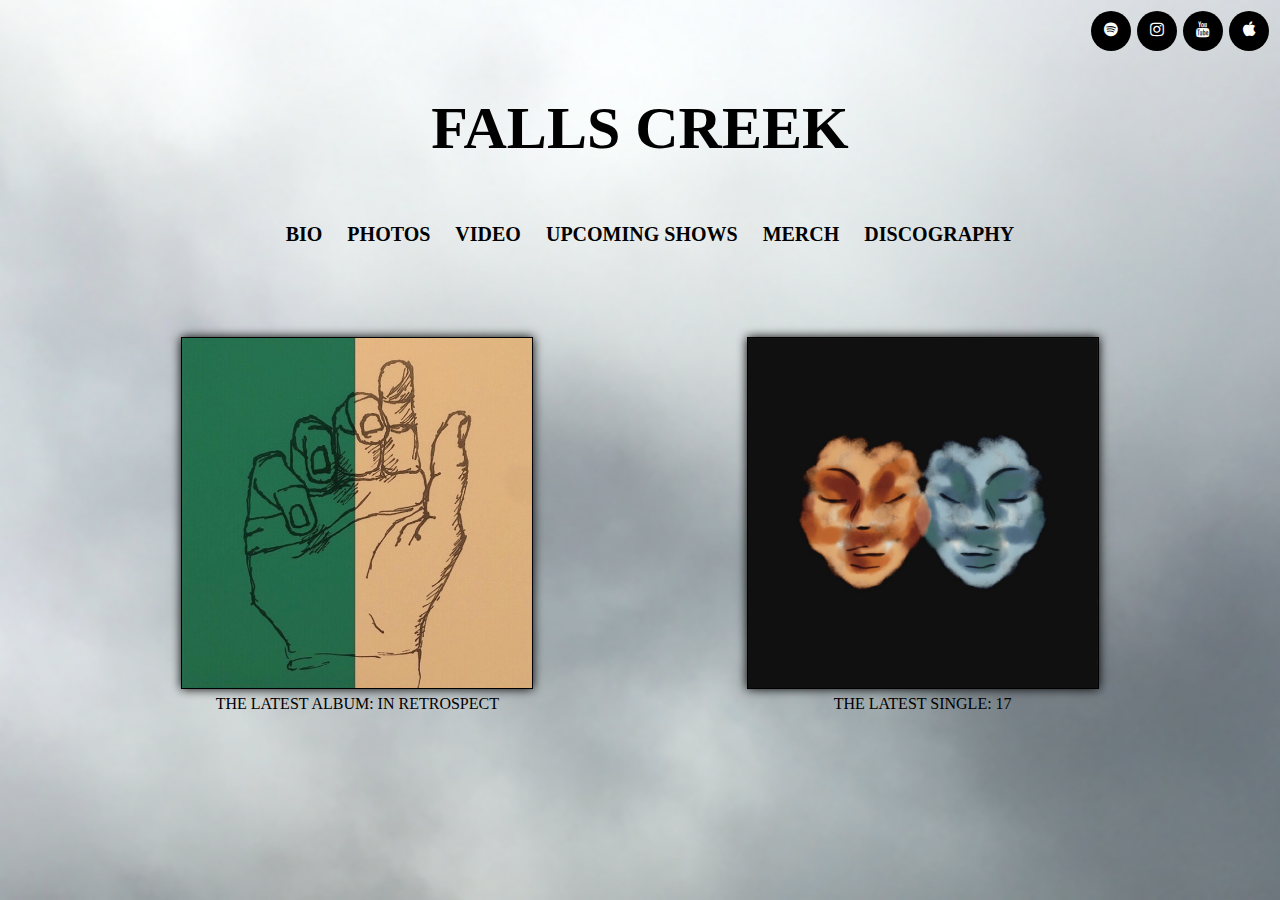
<file: index.html>
<!DOCTYPE html>
<html>
    <head>
        <title>Falls Creek Music</title> 
        <link rel="stylesheet" href="pages/styles.css">       
    </head>

    <body>
        <div class="container"> 
            <link rel="stylesheet" href="https://cdnjs.cloudflare.com/ajax/libs/font-awesome/4.7.0/css/font-awesome.min.css">
            <a href="https://open.spotify.com/artist/3jROFMfUZArZrmwiceP6A3" class="fa fa-spotify" target=https://open.spotify.com/artist/3jROFMfUZArZrmwiceP6A3></a>
            <a href="https://www.instagram.com/falls.creek.music" class="fa fa-instagram" target=https://www.instagram.com/falls.creek.music></a>
            <a href="https://www.youtube.com/channel/UCVcVSFopcipLxtWDIhUmznw" class="fa fa-youtube" target=https://www.youtube.com/channel/UCVcVSFopcipLxtWDIhUmznw></a>
            <a href="https://itunes.apple.com/us/artist/falls-creek/id1416395899" class="fa fa-apple music" target=https://itunes.apple.com/us/artist/falls-creek/id1416395899></a>
        </div>

        <header>
            <h1>FALLS CREEK</h1>
            <nav>
                <ul>
                    <li><a href="pages/bio.html">Bio</a></li>
                    <li><a href="pages/photos.html">Photos</a></li>
                    <li><a href="pages/videos.html">Video</a></li>
                    <li><a href="pages/upcomingshows.html">Upcoming Shows</a></li>
                    <li><a href="pages/merch.html">Merch</a></li>
                    <li><a href="pages/discography.html">Discography</a></li>
                </ul>
            </nav>
        </header>

        <section class="features">
            <figure>
                <img src="images/inretrospectep.jpg" alt="In Retrospect album">
                <figcaption>The Latest Album:  In Retrospect</figcaption>
            </figure>
            <figure>
                <img src="images/17.jpg" alt="17 album">
                <figcaption>The Latest Single:  17</figcaption>
            </figure>
        </section>

    </body>

</html>
</file>
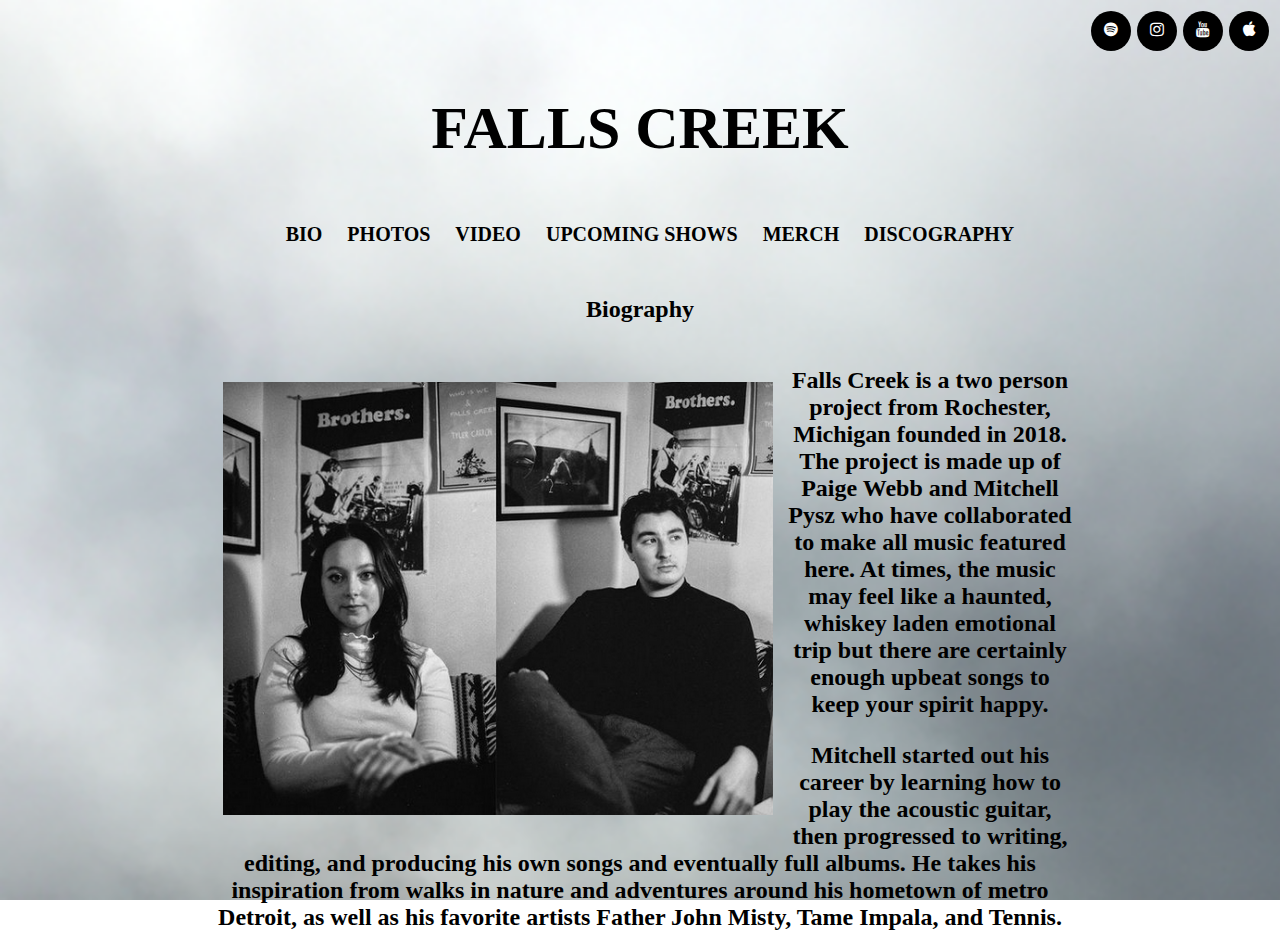
<file: pages/bio.html>
<!DOCTYPE html>
<html>
    <head>
        <title>Falls Creek Music</title>    
        <link rel="stylesheet" href="styles.css"> 
    </head>
    <body>
        <div class="container"> 
            <link rel="stylesheet" href="https://cdnjs.cloudflare.com/ajax/libs/font-awesome/4.7.0/css/font-awesome.min.css">
            <a href="https://open.spotify.com/artist/3jROFMfUZArZrmwiceP6A3" class="fa fa-spotify" target=https://open.spotify.com/artist/3jROFMfUZArZrmwiceP6A3></a>
            <a href="https://www.instagram.com/falls.creek.music" class="fa fa-instagram" target=https://www.instagram.com/falls.creek.music></a>
            <a href="https://www.youtube.com/channel/UCVcVSFopcipLxtWDIhUmznw" class="fa fa-youtube" target=https://www.youtube.com/channel/UCVcVSFopcipLxtWDIhUmznw></a>
            <a href="https://itunes.apple.com/us/artist/falls-creek/id1416395899" class="fa fa-apple music" target=https://itunes.apple.com/us/artist/falls-creek/id1416395899></a>
        </div>
        <header>
            <h1><a href="../index.html">Falls Creek</a></h1>
            <nav>
                <ul>
                    <li><a href="bio.html">Bio</a></li>
                    <li><a href="photos.html">Photos</a></li>
                    <li><a href="videos.html">Video</a></li>
                    <li><a href="upcomingshows.html">Upcoming Shows</a></li>
                    <li><a href="merch.html">Merch</a></li>
                    <li><a href="discography.html">Discography</a></li>
                </ul>
            </nav>
            <h2>Biography</h2>
        <header>
        
        <div class='biocontainer'>
            <div>
                <img src="../images/biopaigeandmitch.jpg" alt="Paige and Mitchell" class='bioimagedetails'>
            </div>
            <p>Falls Creek is a two person project from Rochester, Michigan founded in 2018.  The project is made up of Paige Webb and Mitchell Pysz who have collaborated to make all music featured here.  At times, the music may feel like a haunted, whiskey laden emotional trip but there are certainly enough upbeat songs to keep your spirit happy.</p>
            <p>Mitchell started out his career by learning how to play the acoustic guitar, then progressed to writing, editing, and producing his own songs and eventually full albums. He takes his inspiration from walks in nature and adventures around his hometown of metro Detroit, as well as his favorite artists Father John Misty, Tame Impala, and Tennis.</p>
        </div> 

       
    </body>
</html>
</file>
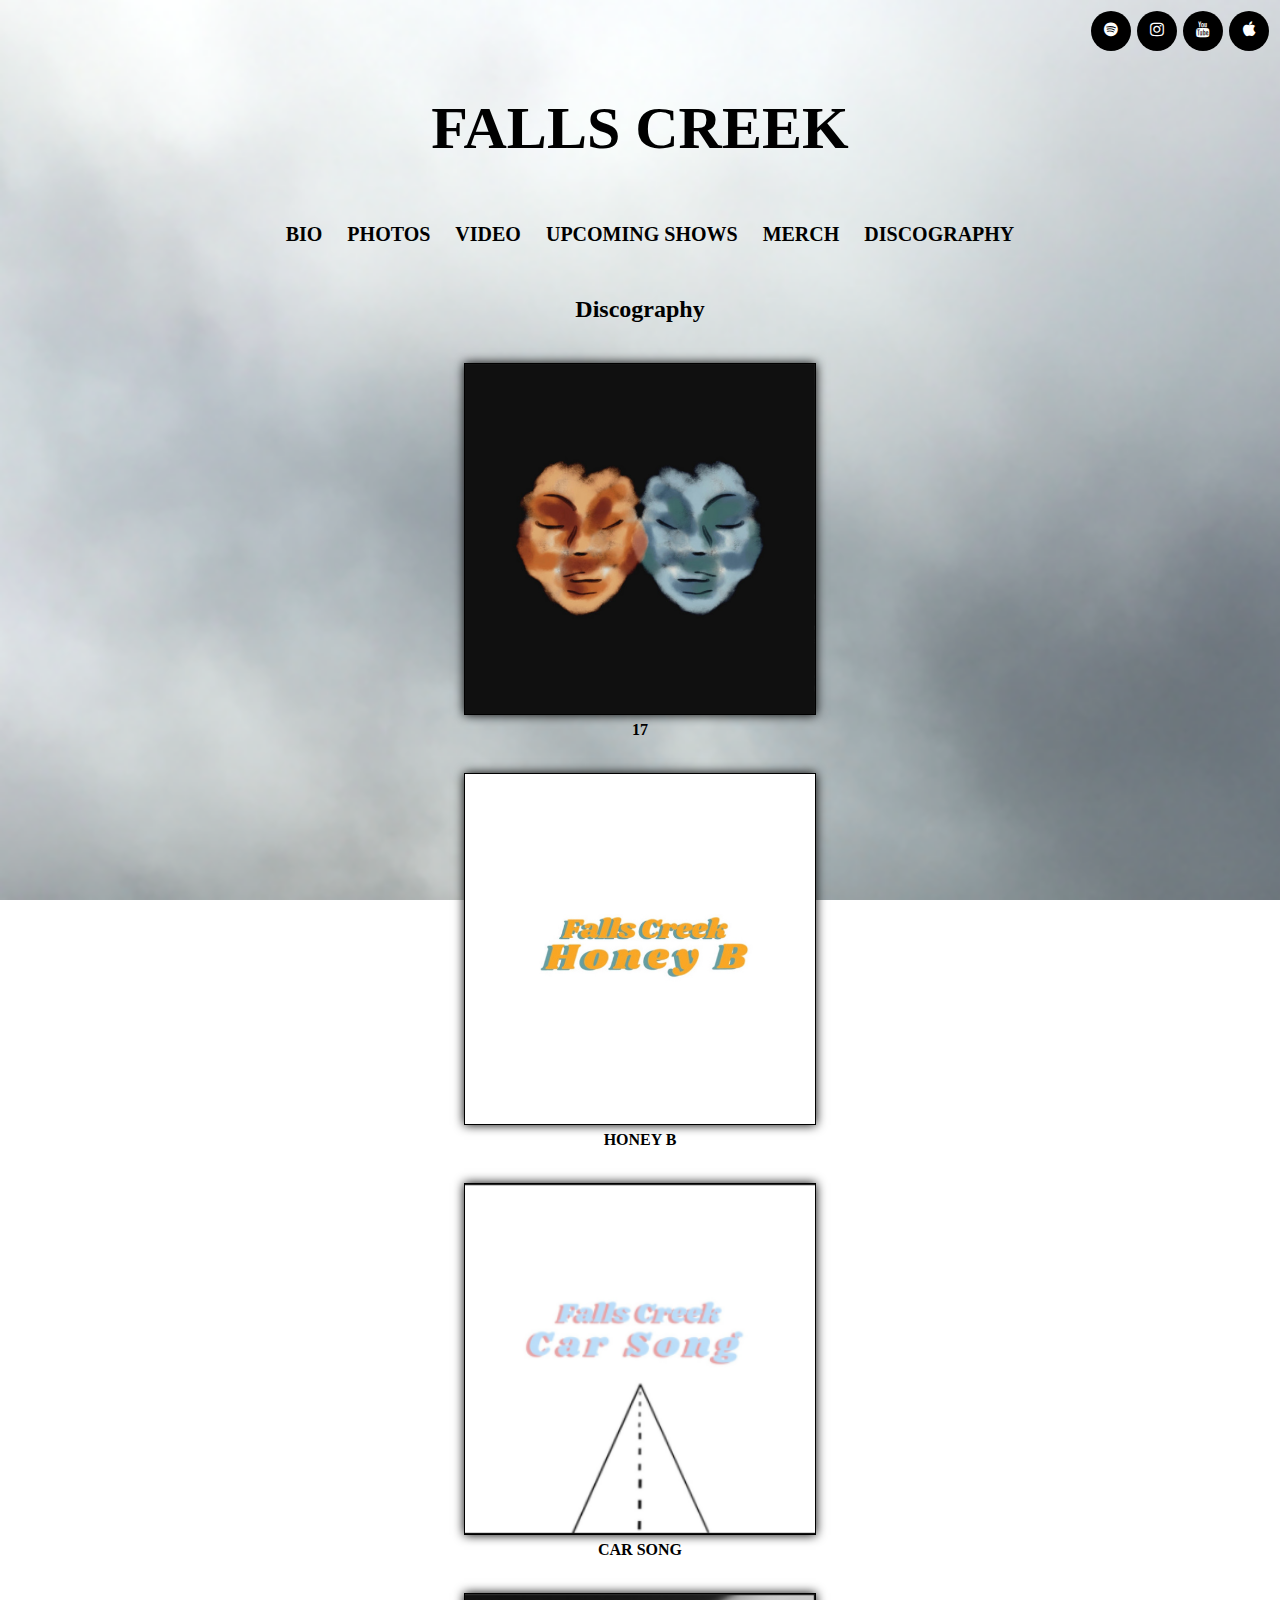
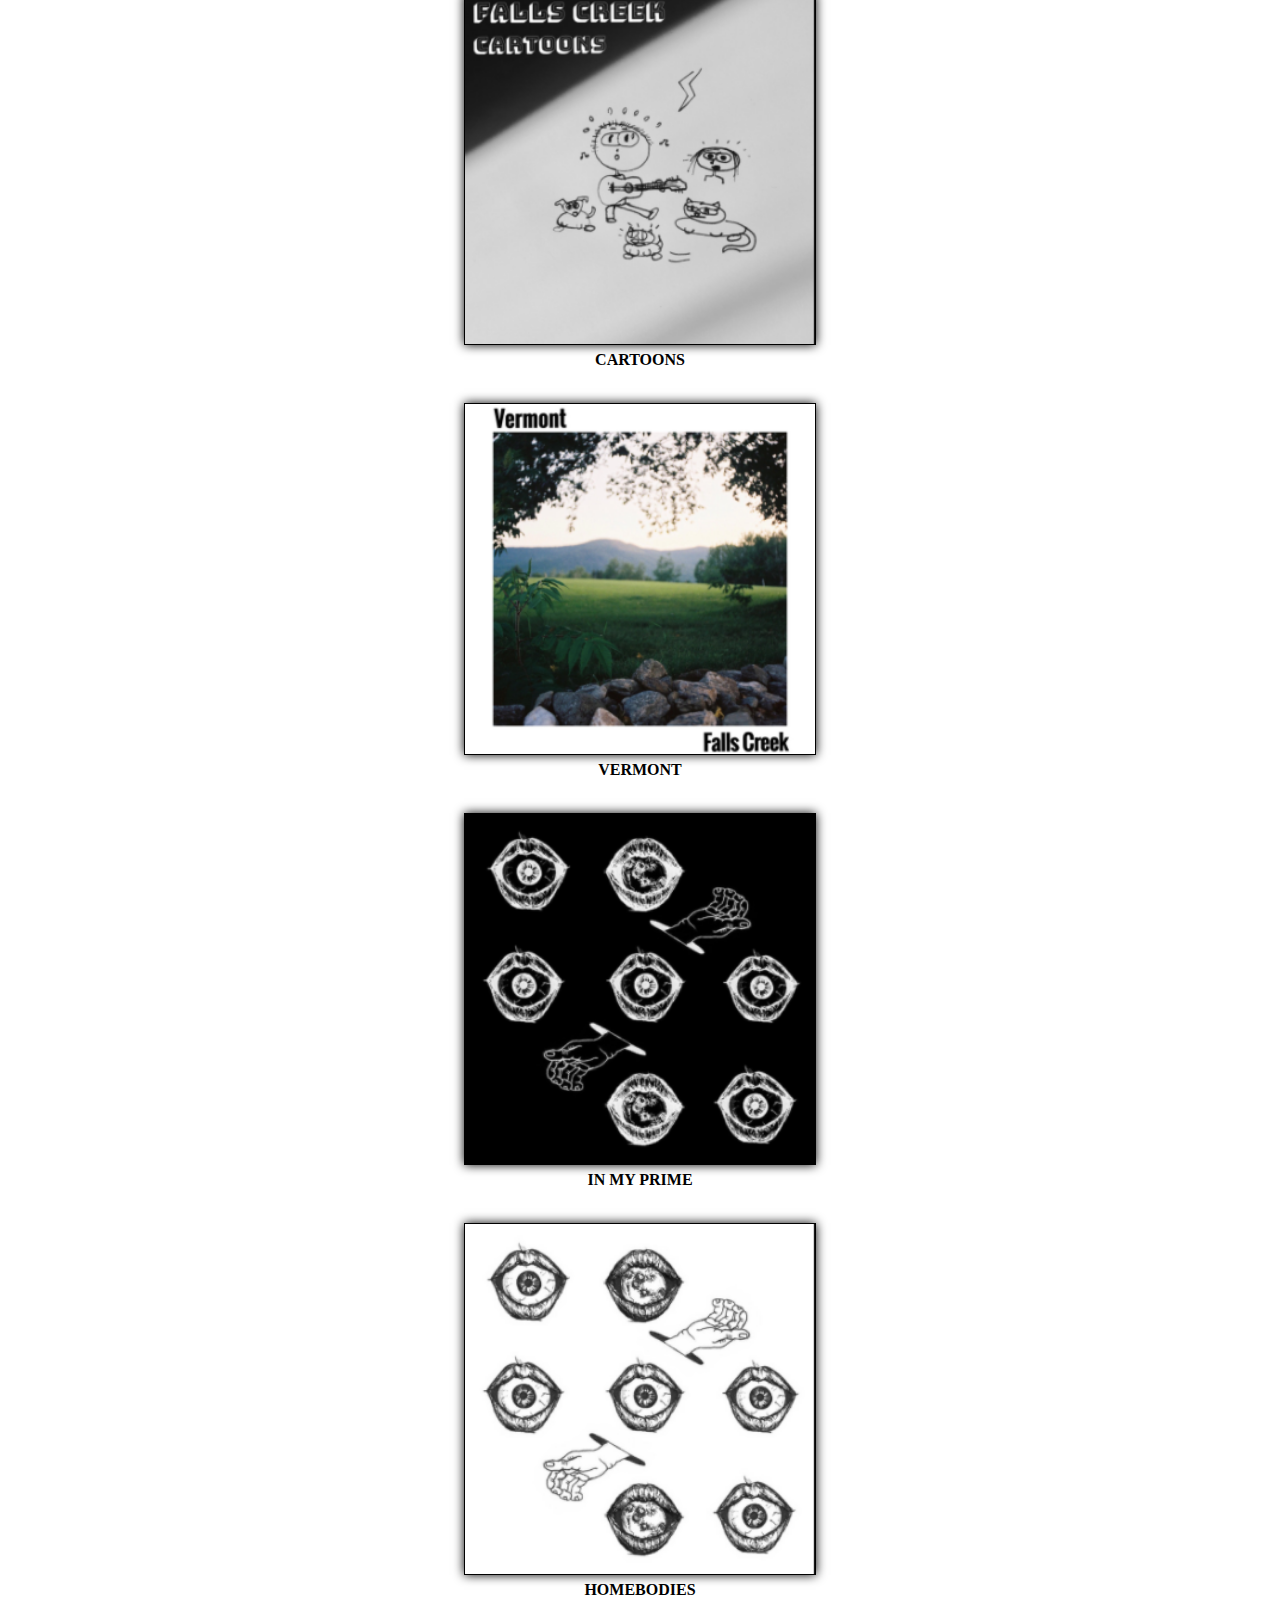
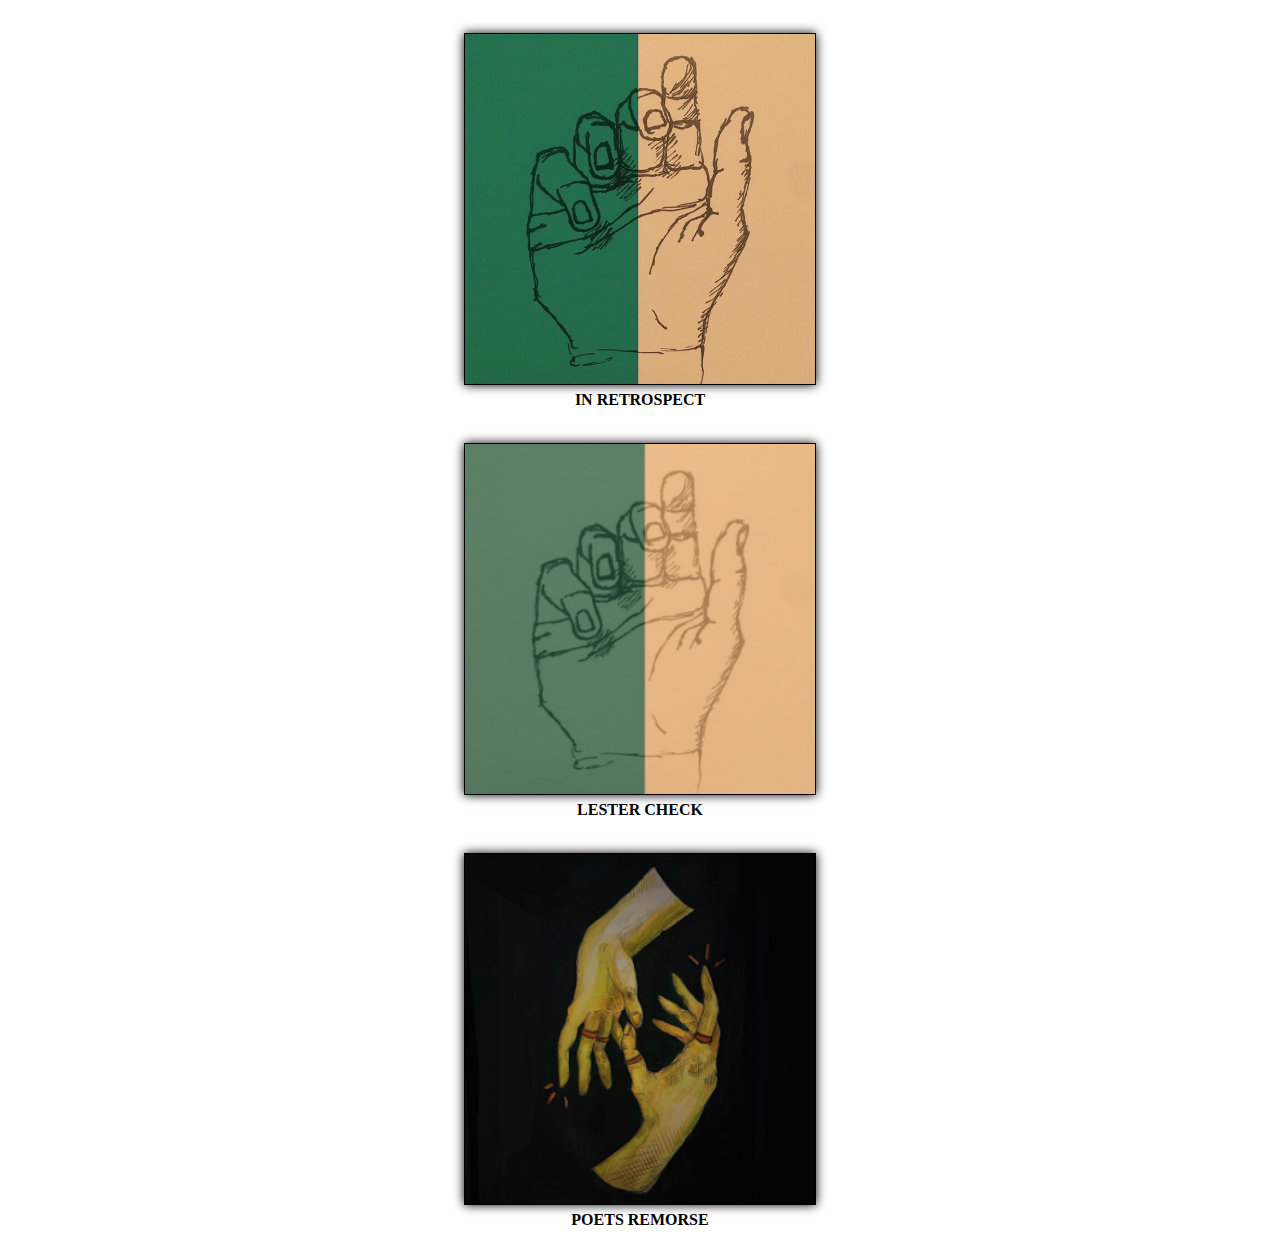
<file: pages/discography.html>
<!DOCTYPE html>
<html>
    <head>
        <title>Falls Creek Music</title>    
        <link rel="stylesheet" href="styles.css">      
    </head>
    <body>
        <div class="container"> 
            <link rel="stylesheet" href="https://cdnjs.cloudflare.com/ajax/libs/font-awesome/4.7.0/css/font-awesome.min.css">
            <a href="https://open.spotify.com/artist/3jROFMfUZArZrmwiceP6A3" class="fa fa-spotify" target=https://open.spotify.com/artist/3jROFMfUZArZrmwiceP6A3></a>
            <a href="https://www.instagram.com/falls.creek.music" class="fa fa-instagram" target=https://www.instagram.com/falls.creek.music></a>
            <a href="https://www.youtube.com/channel/UCVcVSFopcipLxtWDIhUmznw" class="fa fa-youtube" target=https://www.youtube.com/channel/UCVcVSFopcipLxtWDIhUmznw></a>
            <a href="https://itunes.apple.com/us/artist/falls-creek/id1416395899" class="fa fa-apple music" target=https://itunes.apple.com/us/artist/falls-creek/id1416395899></a>
        </div>
        <header>
            <h1><a href="../index.html">Falls Creek</a></h1>
            <nav>
                <ul>
                    <li><a href="bio.html">Bio</a></li>
                    <li><a href="photos.html">Photos</a></li>
                    <li><a href="videos.html">Video</a></li>
                    <li><a href="upcomingshows.html">Upcoming Shows</a></li>
                    <li><a href="merch.html">Merch</a></li>
                    <li><a href="discography.html">Discography</a></li>
                </ul>
            </nav>
            <h2>Discography</h2>
        <header>
        <section class="features">
                <figure>
                    <img src="../images/17.jpg" alt="17">
                    <figcaption>17</figcaption>
                </figure>
                <figure>
                    <img src="../images/honeyb.jpg" alt="Honey B">
                    <figcaption>Honey B</figcaption>
                </figure>
                <figure>
                    <img src="../images/carsong.jpg" alt="Car Song">
                    <figcaption>Car Song</figcaption>
                </figure>
                <figure>
                    <img src="../images/cartoons.jpg" alt="Cartoons">
                    <figcaption>Cartoons</figcaption>
                </figure>
                <figure>
                    <img src="../images/vermont.jpg" alt="Vermont">
                    <figcaption>Vermont</figcaption>
                </figure>
                <figure>
                    <img src="../images/inmyprime.jpg" alt="In My Prime">
                    <figcaption>In My Prime</figcaption>
                </figure>
                <figure>
                    <img src="../images/homebodies.jpg" alt="Homebodies">
                    <figcaption>Homebodies</figcaption>
                </figure>
                <figure>
                    <img src="../images/inretrospectep.jpg" alt="In Retrospect">
                    <figcaption>In Retrospect</figcaption>
                </figure>
                <figure>
                    <img src="../images/lestercheck.jpg" alt="Lester Check">
                    <figcaption>Lester Check</figcaption>
                </figure>
                <figure>
                    <img src="../images/poetsremorse.jpg" alt="Poets Remorse">
                    <figcaption>Poets Remorse</figcaption>
                </figure>
        </section>

<!-- RESPONSIVE DESIGN - FEATURES -->
        <style>
            figure {
                flex-wrap: wrap;
            }
        </style>
       
    </body>
</html>
</file>
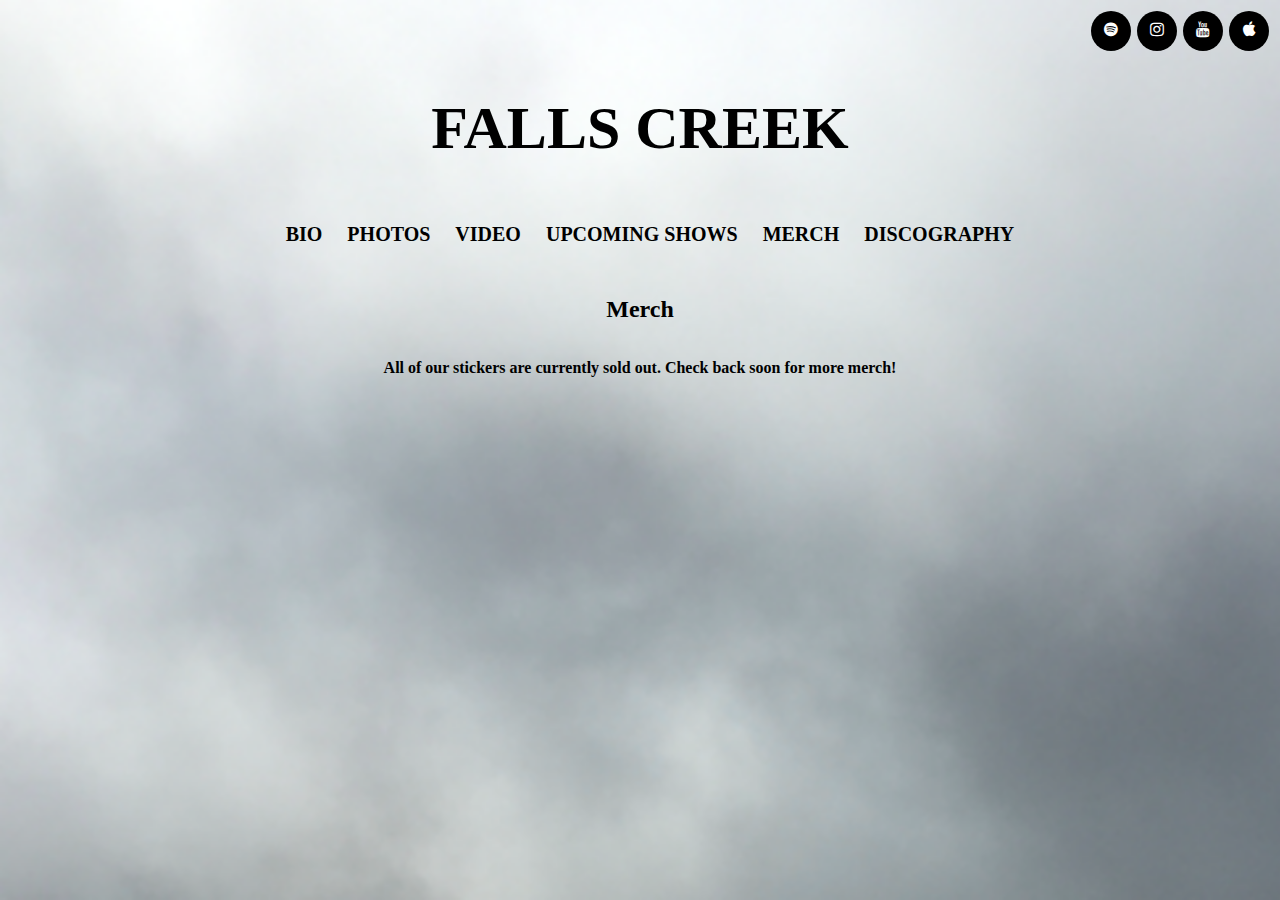
<file: pages/merch.html>
<!DOCTYPE html>
<html>
    <head>
        <title>Falls Creek Music</title>    
        <link rel="stylesheet" href="styles.css">      
    </head>
    <body>
        <div class="container"> 
            <link rel="stylesheet" href="https://cdnjs.cloudflare.com/ajax/libs/font-awesome/4.7.0/css/font-awesome.min.css">
            <a href="https://open.spotify.com/artist/3jROFMfUZArZrmwiceP6A3" class="fa fa-spotify" target=https://open.spotify.com/artist/3jROFMfUZArZrmwiceP6A3></a>
            <a href="https://www.instagram.com/falls.creek.music" class="fa fa-instagram" target=https://www.instagram.com/falls.creek.music></a>
            <a href="https://www.youtube.com/channel/UCVcVSFopcipLxtWDIhUmznw" class="fa fa-youtube" target=https://www.youtube.com/channel/UCVcVSFopcipLxtWDIhUmznw></a>
            <a href="https://itunes.apple.com/us/artist/falls-creek/id1416395899" class="fa fa-apple music" target=https://itunes.apple.com/us/artist/falls-creek/id1416395899></a>
        </div>
        <header>
            <h1><a href="../index.html">Falls Creek</a></h1>
            <nav>
                <ul>
                    <li><a href="bio.html">Bio</a></li>
                    <li><a href="photos.html">Photos</a></li>
                    <li><a href="videos.html">Video</a></li>
                    <li><a href="upcomingshows.html">Upcoming Shows</a></li>
                    <li><a href="merch.html">Merch</a></li>
                    <li><a href="discography.html">Discography</a></li>
                </ul>
            </nav>
            <h2>Merch</h2>
        <header>
<p>All of our stickers are currently sold out.  Check back soon for more merch!</p>
    </body>
</html>
</file>
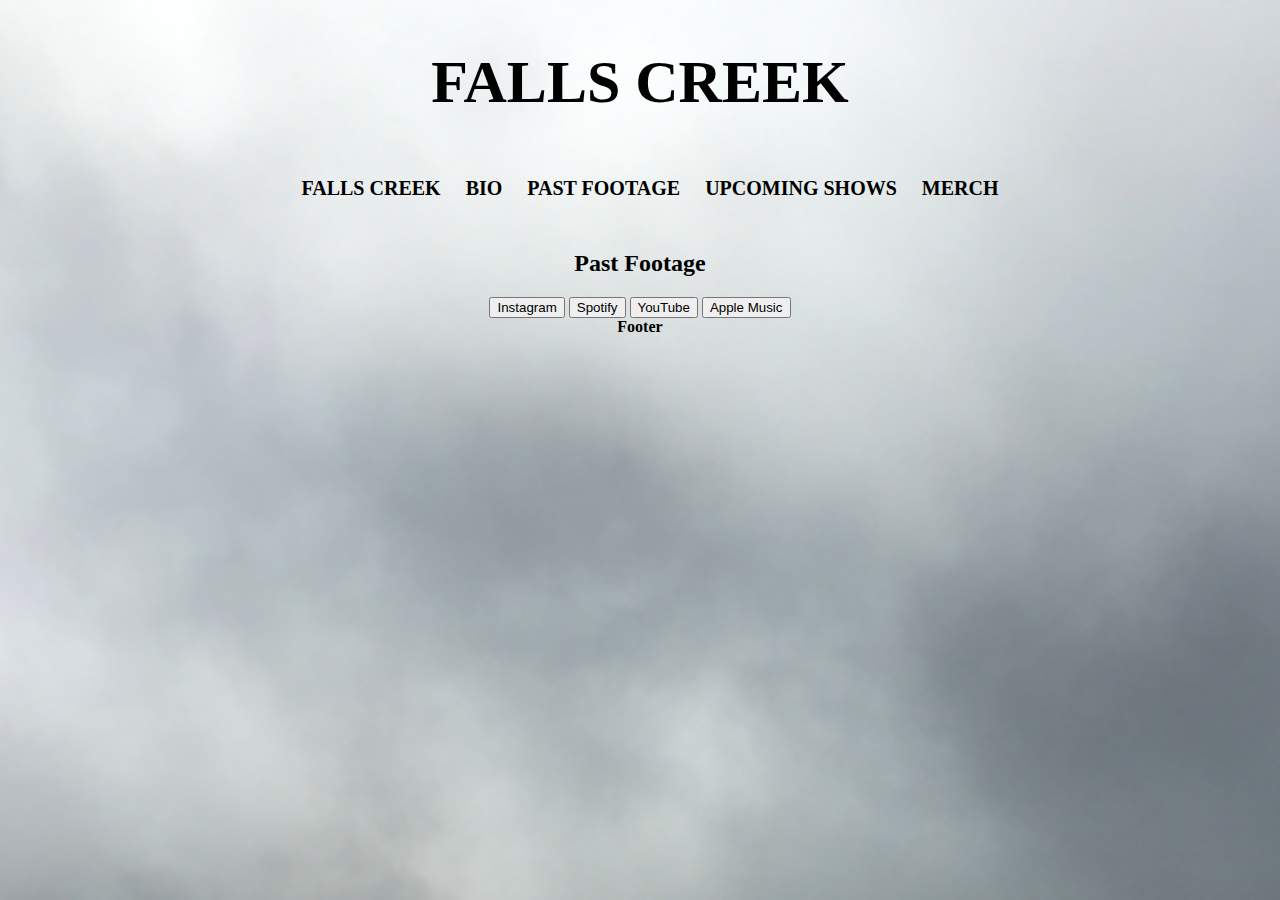
<file: pages/pastfootage.html>
<!DOCTYPE html>
<html>
    <head>
        <title>Falls Creek Music</title> 
        <link rel="stylesheet" href="styles.css">      
    </head>
    <body>
        <header>
            <h1>FALLS CREEK</h1>
            <nav>
                <ul>
                    <li><a href="../index.html">Falls Creek</a></li>
                    <li><a href="bio.html">Bio</a></li>
                    <li><a href="pastfootage.html">Past Footage</a></li>
                    <li><a href="upcomingshows.html">Upcoming Shows</a></li>
                    <li><a href="merch.html">Merch</a></li>
                </ul>
            </nav>
            <h2>Past Footage</h2>
        <header>
        <button>Instagram</button>
        <button>Spotify</button>
        <button>YouTube</button>
        <button>Apple Music</button>
        <section>Footer</section>
    </body>
</html>
</file>
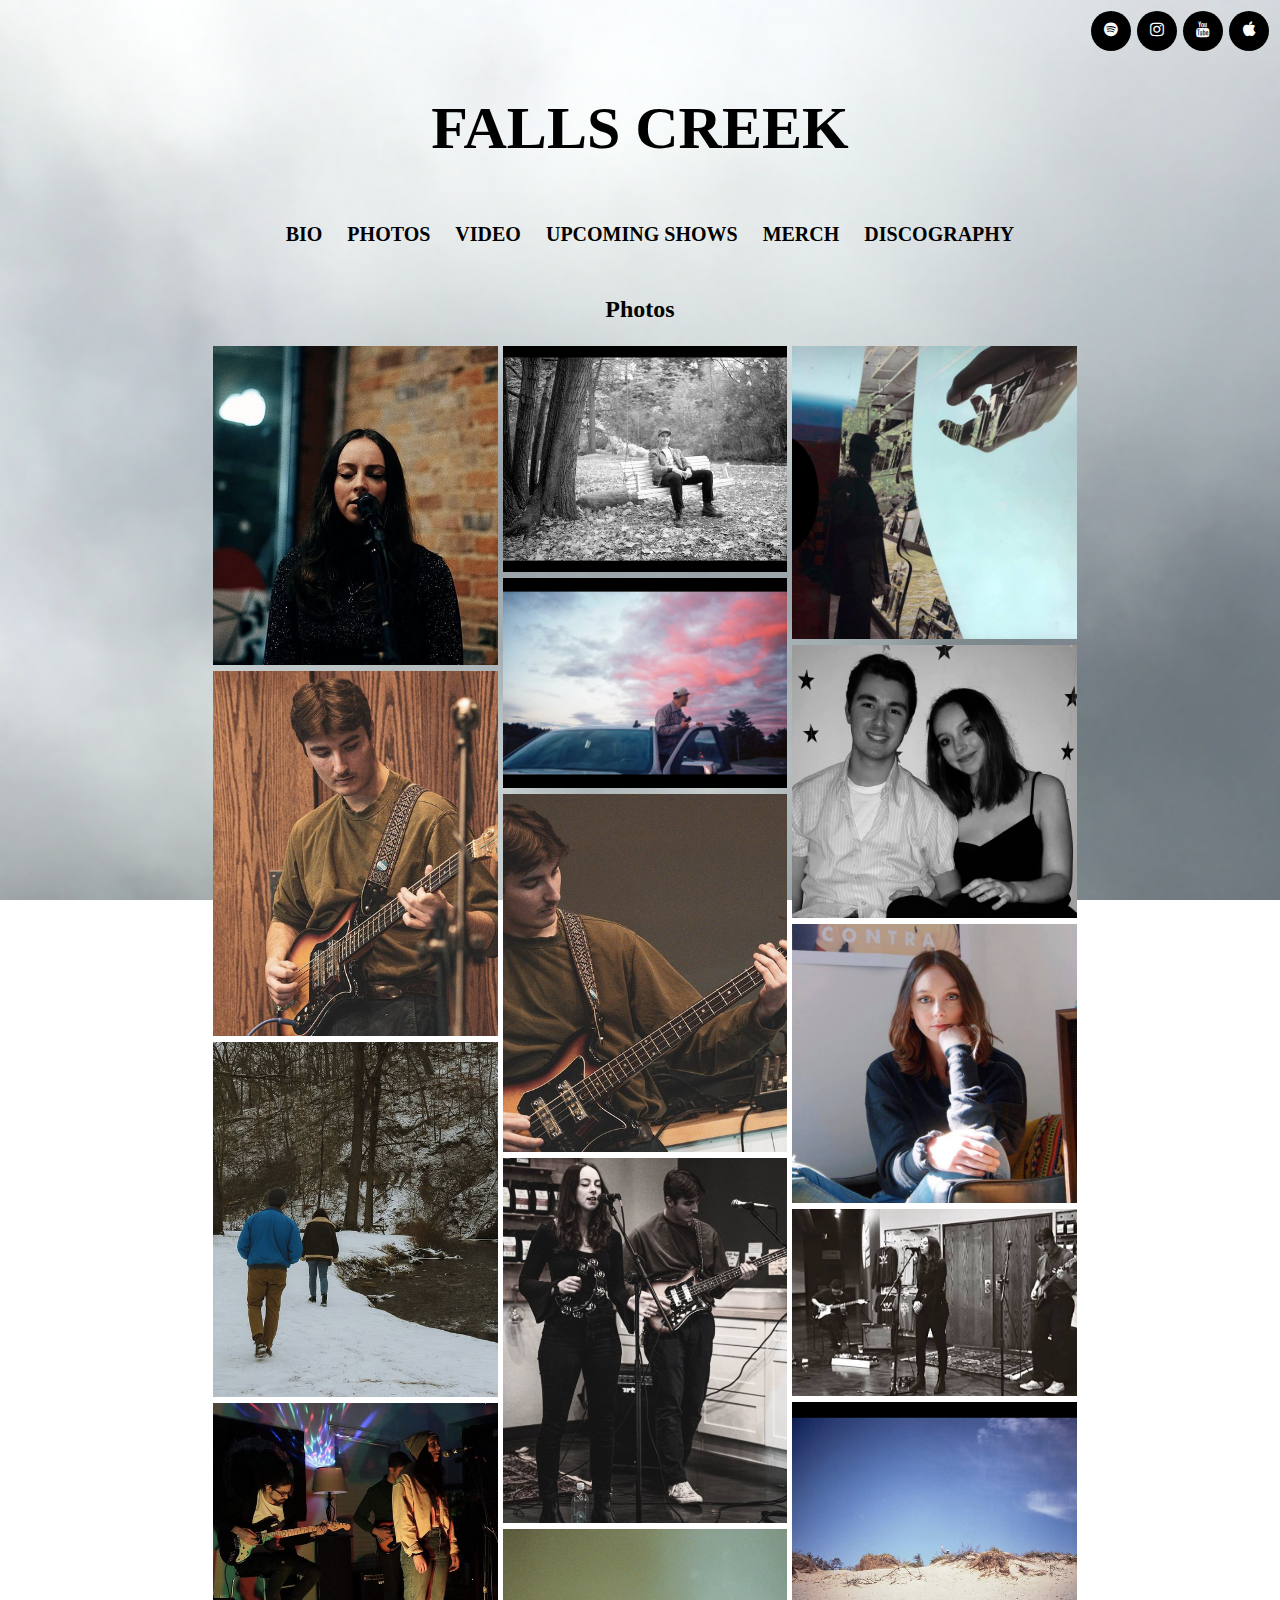
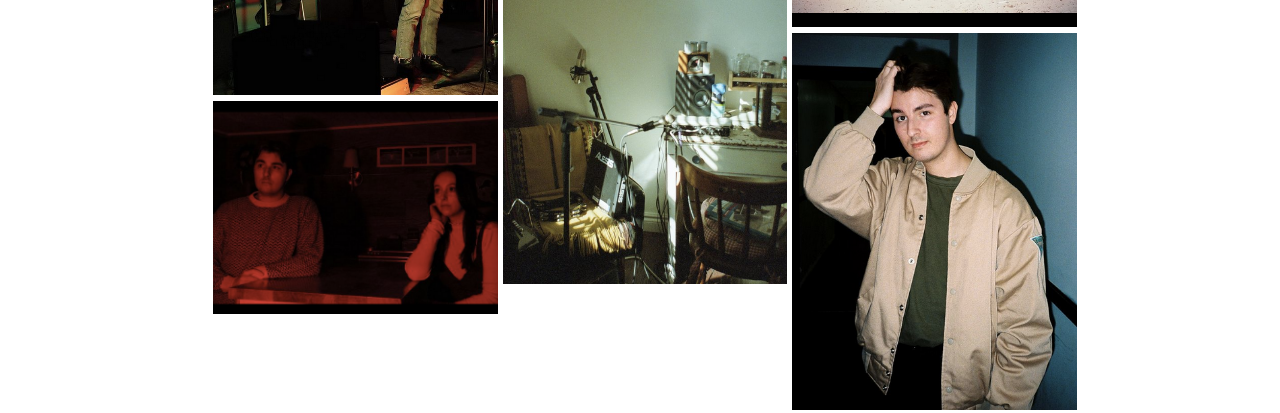
<file: pages/photos.html>
<!DOCTYPE html>
<html>
    <head>
        <title>Falls Creek Music</title>    
        <link rel="stylesheet" href="styles.css">      
    </head>
    <body>
        <div class="container"> 
            <link rel="stylesheet" href="https://cdnjs.cloudflare.com/ajax/libs/font-awesome/4.7.0/css/font-awesome.min.css">
            <a href="https://open.spotify.com/artist/3jROFMfUZArZrmwiceP6A3" class="fa fa-spotify" target=https://open.spotify.com/artist/3jROFMfUZArZrmwiceP6A3></a>
            <a href="https://www.instagram.com/falls.creek.music" class="fa fa-instagram" target=https://www.instagram.com/falls.creek.music></a>
            <a href="https://www.youtube.com/channel/UCVcVSFopcipLxtWDIhUmznw" class="fa fa-youtube" target=https://www.youtube.com/channel/UCVcVSFopcipLxtWDIhUmznw></a>
            <a href="https://itunes.apple.com/us/artist/falls-creek/id1416395899" class="fa fa-apple music" target=https://itunes.apple.com/us/artist/falls-creek/id1416395899></a>
        </div>
        <header>
            <h1><a href="../index.html">Falls Creek</a></h1>
            <nav>
                <ul>
                    <li><a href="bio.html">Bio</a></li>
                    <li><a href="photos.html">Photos</a></li>
                    <li><a href="videos.html">Video</a></li>
                    <li><a href="upcomingshows.html">Upcoming Shows</a></li>
                    <li><a href="merch.html">Merch</a></li>
                    <li><a href="discography.html">Discography</a></li>
                </ul>
            </nav>
            <h2>Photos</h2>
        <header>

        <section class="photos">
            <img src="../images/photos/photospaigesinging.jpg" alt="Paige singing">
            <img src="../images/photos/photosmitchguitar1.jpg" alt="Mitch playing guitar">
            <img src="../images/photos/photoswinter.jpg" alt="Mitch and Paige in the winter">
            <img src="../images/photos/photospaigeshow.jpg" alt="Paige singing in a show">
            <img src="../images/photos/photosmitchpaigered.jpg" alt="Mitch and Paige in red lighting">
            <img src="../images/photos/photosmitchblackandwhite.jpg" alt="Mitch in the park">
            <img src="../images/photos/photossunset.jpg" alt="Mitch during a sunset">
            <img src="../images/photos/photosmitchguitar2.jpg" alt="Mitch playing the guitar">
            <img src="../images/photos/photospaigetamborine.jpg" alt="Paige playing the tamborine">
            <img src="../images/photos/photosinstruments.jpg" alt="Instruments">
            <img src="../images/photos/photospaigerecordstorehand.jpg" alt="Paige at the record store">
            <img src="../images/photos/photosmitchpaigestars.jpg" alt="Mitch and Paige">
            <img src="../images/photos/photospaigeeyes.jpg" alt="Paige">
            <img src="../images/photos/photosmitchandpaigeblackandwhite.jpg" alt="Mitch and Paige playing a show">
            <img src="../images/photos/photosbeach.jpg" alt="Mitch waving on the beach">
            <img src="../images/photos/photosmitch.jpg" alt="Mitch">
        </section>

    
    </body>
</html>
</file>
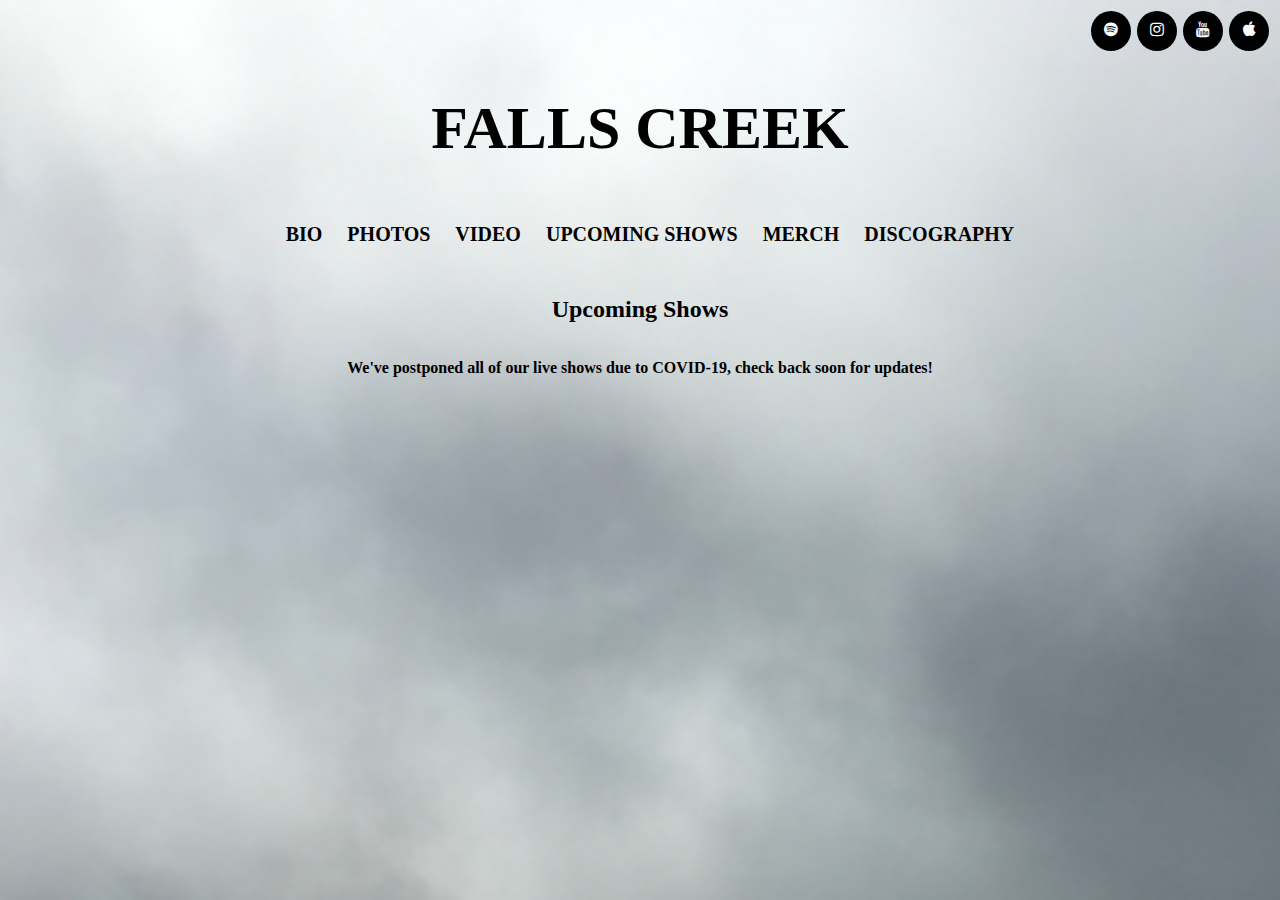
<file: pages/upcomingshows.html>
<!DOCTYPE html>
<html>
    <head>
        <title>Falls Creek Music</title>    
        <link rel="stylesheet" href="styles.css">      
    </head>
    <body>
        <div class="container"> 
            <link rel="stylesheet" href="https://cdnjs.cloudflare.com/ajax/libs/font-awesome/4.7.0/css/font-awesome.min.css">
            <a href="https://open.spotify.com/artist/3jROFMfUZArZrmwiceP6A3" class="fa fa-spotify" target=https://open.spotify.com/artist/3jROFMfUZArZrmwiceP6A3></a>
            <a href="https://www.instagram.com/falls.creek.music" class="fa fa-instagram" target=https://www.instagram.com/falls.creek.music></a>
            <a href="https://www.youtube.com/channel/UCVcVSFopcipLxtWDIhUmznw" class="fa fa-youtube" target=https://www.youtube.com/channel/UCVcVSFopcipLxtWDIhUmznw></a>
            <a href="https://itunes.apple.com/us/artist/falls-creek/id1416395899" class="fa fa-apple music" target=https://itunes.apple.com/us/artist/falls-creek/id1416395899></a>
        </div>
        <header>
            <h1><a href="../index.html">Falls Creek</a></h1>
            <nav>
                <ul>
                    <li><a href="bio.html">Bio</a></li>
                    <li><a href="photos.html">Photos</a></li>
                    <li><a href="videos.html">Video</a></li>
                    <li><a href="upcomingshows.html">Upcoming Shows</a></li>
                    <li><a href="merch.html">Merch</a></li>
                    <li><a href="discography.html">Discography</a></li>
                </ul>
            </nav>
            <h2>Upcoming Shows</h2>
        <header>
<p>We've postponed all of our live shows due to COVID-19, check back soon for updates!</p>
    </body>
</html>
</file>
<file: pages/styles.css>
/* BACKGROUND */
body {
    background: url('../images/cloudsonly.jpg');
    background-repeat: no-repeat;
    background-size: cover;
    background-attachment: fixed;
}
/* RESPONSIVE RULES - BACKGROUND */
@media screen and (max-width: 400px) {
    body .mobile {
        background-size: 100%;
    }
}
/* HEADER */
header {
    padding: 100px;
    height: 100px;
    text-align: center;
    margin-top: -100px;
    margin-bottom: 5%;
    font-family: Georgia, 'Times New Roman', Times, serif;
    font-weight: 800;
}
header h1 {
    color: black;
    text-transform: bold;
    font-size: 60px;
    display: inline-block;
    width: auto;
}
header a {
    color: black;
    text-transform: uppercase;
    text-decoration: none;
    text-transform: bold;
}
h1:hover {
    opacity: 50%;
} 
nav a:hover {
  text-decoration: underline;  
} 
nav ul {
    margin: 10px;
    padding-top: 10px;
    padding-bottom: 30px;
    list-style-type: none;
    color: white;
    font-size: 20px;
}
nav li {
    display: inline-block;
    margin-right: 20px;
}
li {
    color: black;
}
a {
    text-decoration: none;
}
/* RESPONSIVE RULES - HEADER */
@media screen and (max-width: 636px) {
    header .mobile {
        display: inline-block;
    }

    header .desktop {
        display: none;
    }
}
/* BUTTONS */
.fa {
    padding: 10px;
    width: 20px;
    height: 20px;
    text-align: center;
    text-decoration: none;
    background: black;
    color: white;
    border-radius: 50%;
    margin: 3px;
}
.fa:hover {
    opacity: 0.5;
}
.container {
    display: flex;
    flex-flow: row wrap;
    justify-content: flex-end;
}


/* BIO */
.bioimagedetails {
    float: left;
    width: 550px;
    height: auto;
    margin: 5px;
    padding: 10px;
}
.biocontainer p {
    font-size: 24px;
}

/* PHOTOS */
.photos {
    line-height: 0;
    -webkit-column-count: 3;
    -webkit-column-gap:   0px;
    -moz-column-count:    3;
    -moz-column-gap:      0px;
    column-count:         3;
    column-gap:           5px;  
  }
  
  .photos img {
    width: 100%;
    height: auto;
    padding: 3px;
    padding-left: 5px;
  }

/* PHOTOS RESPONSIVE DESIGN */
  @media (max-width: 1000px) {
    .photos {
    -moz-column-count:    3;
    -webkit-column-count: 3;
    column-count:         3;
    width: 100%;
    }
  }
  @media (max-width: 800px) {
    .photos {
    -moz-column-count:    3;
    -webkit-column-count: 3;
    column-count:         3;
    width: 100%;
    }
  }
  @media (max-width: 400px) {
    .photos {
    -moz-column-count:    2;
    -webkit-column-count: 2;
    column-count:         2;
    width: 100%;
    }
  }

/* VIDEOS
.videos {
    line-height: 0;
    -webkit-column-count: 3;
    -webkit-column-gap:   0px;
    -moz-column-count:    3;
    -moz-column-gap:      0px;
    column-count:         3;
    column-gap:           5px;  
    width: 100%;
    height: auto;
    padding: 3px;
    padding-left: 5px;
  }

/* VIDEOS RESPONSIVE DESIGN */
  /* @media (max-width: 1000px) {
    .videos {
    -moz-column-count:    3;
    -webkit-column-count: 3;
    column-count:         3;
    width: 100%;
    }
  }
  @media (max-width: 800px) {
    .videos {
    -moz-column-count:    3;
    -webkit-column-count: 3;
    column-count:         3;
    width: 100%;
    }
  }
  @media (max-width: 400px) {
    .videos {
    -moz-column-count:    2;
    -webkit-column-count: 2;
    column-count:         2;
    width: 100%;
    }
  } */ 

/* DISCOGRAPHY */
.features h4 {
    text-align: center;
    text-transform: uppercase;
}
.features {
    padding: 2px;
    display: flex;
    flex-direction: row;
    flex-wrap: wrap;
    text-transform: uppercase;
    align-content: space-between;
    text-align: center;
    justify-content: space-evenly;
}
.features figure img {
    margin: 2px;
    border: 1px solid black;
    box-shadow: black 0px 0px 10px;
    width: 350px;
    height: 350px;
}

@media and (max-width: 1000px) {
    .container {
        justify-content: space-around;
    }
    .bioimagedetails {
        width: 400px;
        height: auto;
        vertical-align: middle;
    }
@media and (max-width: 500px) {
    .bioimagedetails {
        width: 300px;
        height: auto;
        vertical-align: middle;
    }
    .biocontainer p {
        font-size: 20px;
        width: 400px;
    }
}
</file>
